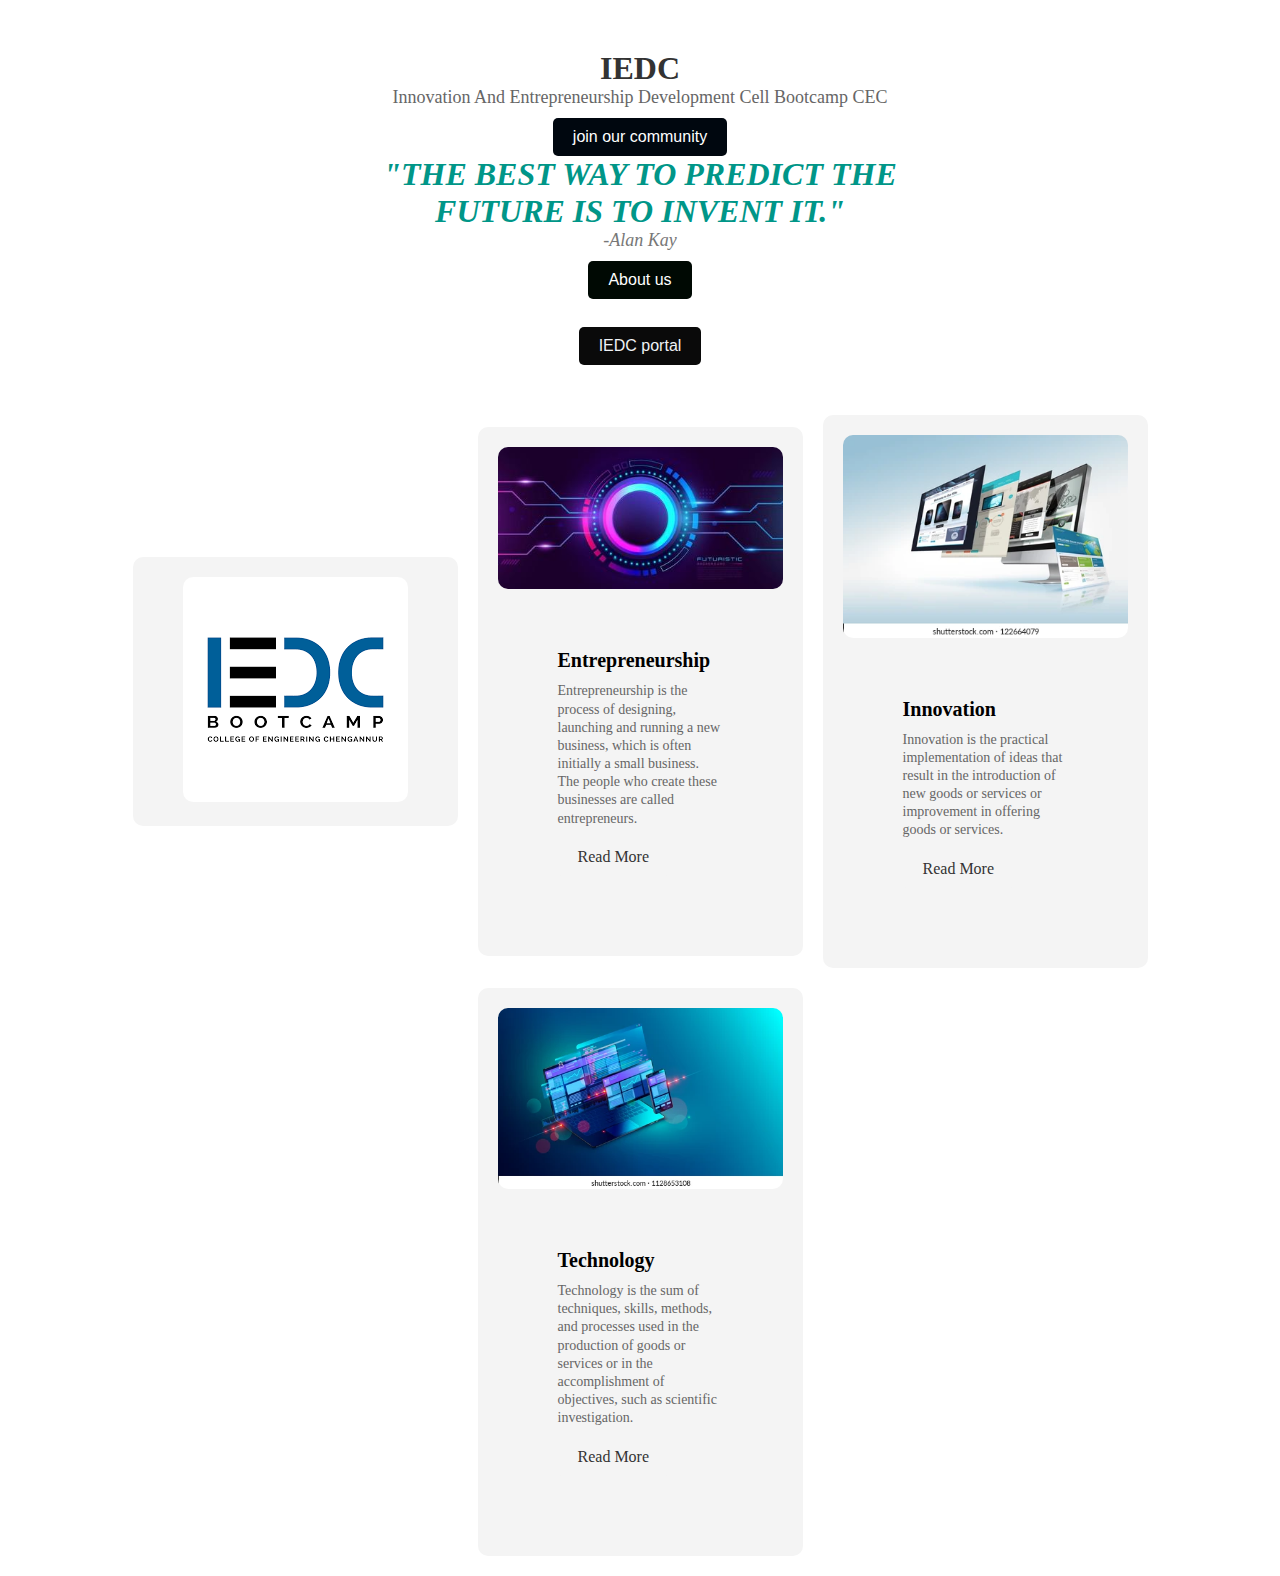
<file: index.html>
<!DOCTYPE html>
<html><!--FRONT PAGE-->
<head>
    <meta charset="UTF-8">
    <meta name="viewport" content="width-device-width, initial-scale=1.0">
    <title>IEDC</title>
<link rel="stylesheet" href="style.css">
</head>
<body>
   
<div class="all">
    <div class="xyz">
    <h1>IEDC</h1>
    <p>Innovation And Entrepreneurship Development Cell Bootcamp CEC</p>
    <div>
        <div>
            <a href="https://docs.google.com/forms/d/e/1FAIpQLSelHbI4I12mE-mQBLU-LRn6bG5EHLBuvQA1k_V7DyAVeFKP2Q/alreadyresponded"
            target="_blank">
                <button class="join">join our community</button>
            </a>
        </div>
                <div><h1>"THE BEST WAY TO PREDICT THE FUTURE IS TO INVENT IT."</h1>
            <p>-Alan Kay</p></div>
        <a href="about.html"
        target="_blank">
    <button class="about">About us</button>
        </a>
    </div>
    <br>
    <div class="portal">
        <a href="https://ceconline.edu/organizations/iedc/"
        target="_blank"
        title="Click here to go to IEDC portal">
           <button class="portalbtn"> IEDC portal</button>
        </a>
    </div>
    </div>
   
    <div class="card-container">
        <div class="card">
            <a href="https://ceconline.edu/organizations/iedc/"
            target="_blank">
            <img src="logo.png"
            height="250" width="300">
            </a>
        </div>
        <div class="card">
            <img src="futuristic-hud-interface-technology-background-vector.jpg">
            <div class="card-content">
                <h3>Entrepreneurship</h3>
                <p>Entrepreneurship is the process of designing, launching and running a new business, which is often initially a small business. The people who create these businesses are called entrepreneurs.</p>
                <a href="" class="btn">Read More</a>
            </div>
        </div>
        <div class="card">
            <img src="web-design-concept-260nw-122664079.webp">
            <div class="card-content">
                <h3>Innovation</h3>
                <p>Innovation is the practical implementation of ideas that result in the introduction of new goods or services or improvement in offering goods or services.</p>
                <a href="" class="btn">Read More</a>
            </div>
        </div>
        <div class="card">
            <img src="web-development-coding-cross-platform-260nw-1128653108.webp">
            <div class="card-content">
                <h3>Technology</h3>
                <p>Technology is the sum of techniques, skills, methods, and processes used in the production of goods or services or in the accomplishment of objectives, such as scientific investigation.</p>
                <a href="" class="btn">Read More</a>
            </div>
        </div>

    </div>
</div>
<script src="index.js"></script>
</body>

</html>
</file>
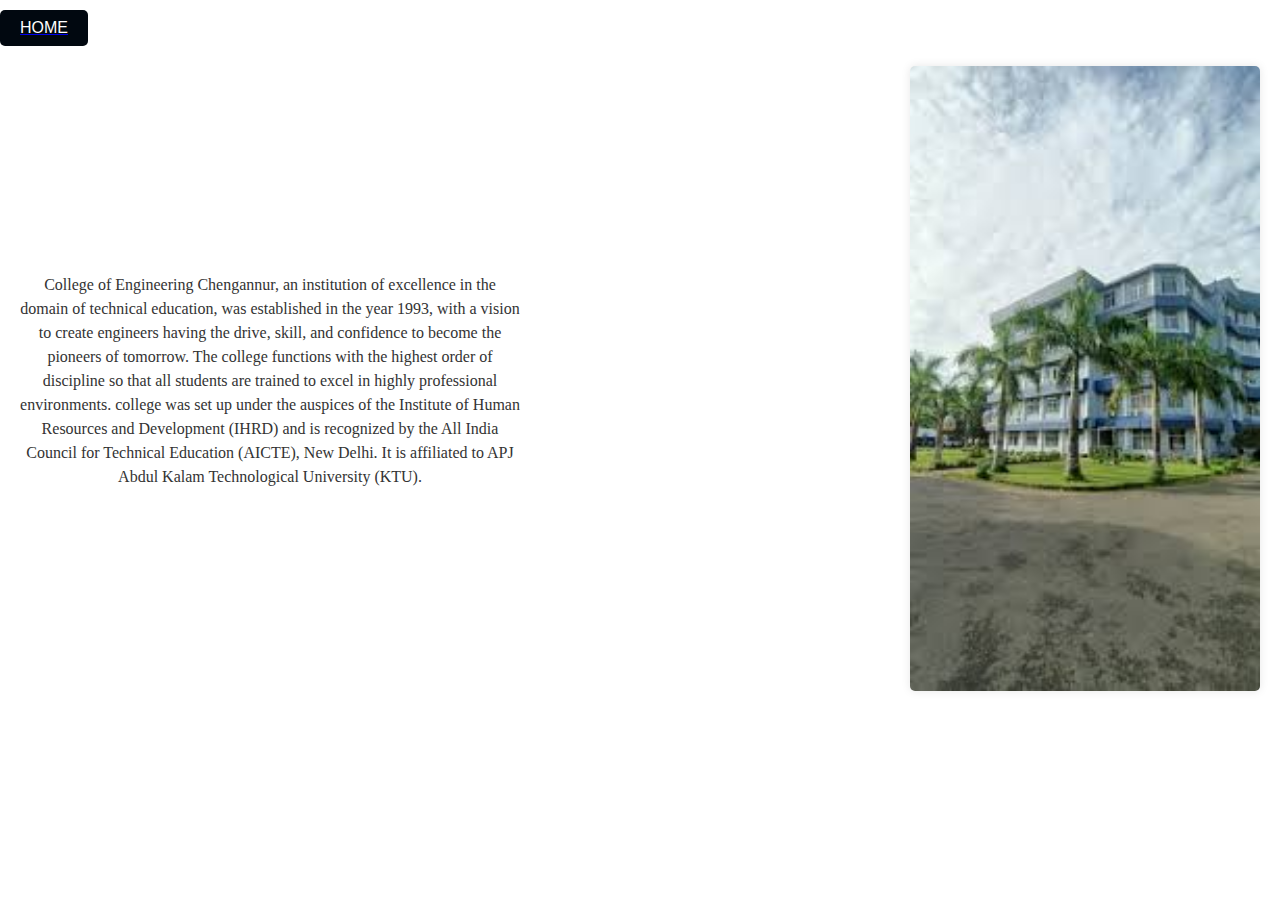
<file: about.html>
<!DOCTYPE html>
<html><!--about-->
<head>
<link rel="stylesheet" href="style.css">
</head>
<body>
    <div>
        <div>
        <a href="index.html">
<button class="home">HOME</button>
        </a>
    </div>
        <div class="abc">
        <div>
            <p class="abouttext">
                <span> College of Engineering Chengannur, an institution of excellence in the domain of technical education,
                 was established in the year 1993, with a vision to create engineers having the drive, skill, and confidence
                  to become the pioneers of tomorrow. The college functions with the highest order of discipline so that all
                   students are trained to excel in highly professional environments.</span>

<span> college was set up under the auspices of the Institute of Human Resources and Development (IHRD) and is recognized by the
 All India Council for Technical Education (AICTE), New Delhi. It is affiliated to APJ Abdul Kalam Technological University (KTU).
</span>
            </p>
        </div>
        <div class="college">
            <img src="images.jpeg" height="400px" width="350px">
        </div>
    </div>
    </div>
</body>


</html>
</file>
<file: style.css>
*{
    margin: 0;
    padding: 0;
    box-sizing: border-box;
}


.body{
    background-color: #f0f0f0;
    font-family: Verdana, Geneva, Tahoma, sans-serif;
    display: flex;
    justify-content: space-evenly;
}

.xyz {
    text-align: center;
    margin: 50px auto;
    max-width: 600px;
}


.xyz h1 {
    color: #333;
    font-size: 32px;
}


.xyz p {
    color: #666;
    font-size: 18px;
}


.xyz div div h1 {
    font-style: italic;
    color: #009688;
}


.xyz div div p {
    font-style: italic;
    color: #777;
}


button {
    background-color: #009688;
    color: #fff;
    padding: 10px 20px;
    border: none;
    border-radius: 5px;
    cursor: pointer;
    margin-top: 10px;
    transition: background-color 0.3s ease;
}

button:hover {
    background-color: #00796b;
}


.portalbtn {
    background-color: #3f51b5;
}

.portalbtn:hover {
    background-color: #303f9f;
}

.container{
    max-width: 1100px;
    margin: auto;
    overflow: hidden;
    padding: 0 20px;
}



.home{
    display: flex;
    justify-content: center;
    align-items: center;
    height: 4vh;
    background-color: #f4f4f4;
}
.about {
    background-color: #000903; 
    color: #fff; 
    padding: 10px 20px; 
    font-size: 16px; 
    border: none; 
    border-radius: 5px; 
    cursor: pointer; 
    text-decoration: none; 
}

.about:hover {
    background-color: #3b3e3b; 
}

.abouttext{
    text-align: center;
}



.join {
    background-color: #00070f; 
    color: #fff; 
    padding: 10px 20px; 
    font-size: 16px; 
    border: none; 
    border-radius: 5px; 
    cursor: pointer; 
    text-decoration: none; 
}

.join:hover {
    background-color: #1a3d62; 
}

.portalbtn {
    background-color: #0a0a0a; 
    color: #eff2f5; 
    padding: 10px 20px; 
    font-size: 16px; 
    border: none; 
    border-radius: 5px; 
    cursor: pointer; 
    text-decoration: none; 
}

.portalbtn:hover {
    background-color: #56544f; 
}
.home {
    background-color: #010810; 
    color: #fff; 
    padding: 10px 20px; 
    font-size: 16px; 
    border: none; 
    border-radius: 5px; 
    cursor: pointer; 
    text-decoration: none; 
}

.home:hover {
    background-color: #192838; 
}


.card-container{
    display: flex;
    justify-content: center;
    flex-wrap: wrap;
    margin-top: 100px;
    align-items: center;
    gap: 20px;
    margin: 20px;
    padding: auto;
}
.card{
    width: 325px;
    display: flex;
    justify-content: center;
    align-items: center;
    flex-direction: column;
    background-color: #f4f4f4;
    padding: 20px;
    border-radius: 10px;
    overflow: hidden;
  
}
.card img{
    width: 100%;
    height: auto;
    object-fit: cover;
    border-radius: 10px;
}
.card-content{
    padding: 60px;
}
.card-content h3{
    font-size: 20px;
    margin-bottom: 10px;
}
.card-content p{
    font-size: 14px;
    color: #666;
    margin-bottom: 10px;
    line-height: 1.3;
}
.card-content .btn{
    display: inline-block;
    padding: 10px 20px;
    background-color: #f4f4f4;
    color: #333;
    text-decoration: none;
    border-radius: 5px;
    transition: 0.3s;
}

.abc {
    display: flex; 
    justify-content: space-between; 
    align-items: center; 
    padding: 20px; 
}


.abouttext {
    font-size: 16px; 
    line-height: 1.5; 
    color: #333; 
    max-width: 500px; 
}


.college img {
    max-width: 100%;
    height: auto; 
    border-radius: 5px; 
    box-shadow: 0 0 10px rgba(0, 0, 0, 0.1); 
    margin-left: 20px; 
}

@media screen and (max-width: 768px){

    .body{
        display: flex;
        flex-direction: column;
        justify-content: space-evenly;
        align-items: center;
    }
    .card-container{
        flex-direction: column;
        justify-content: space-evenly;
        align-items: center;
    }
    .card{
        width: 100%;
        gap: 50px;
    }
    
}
</file>
